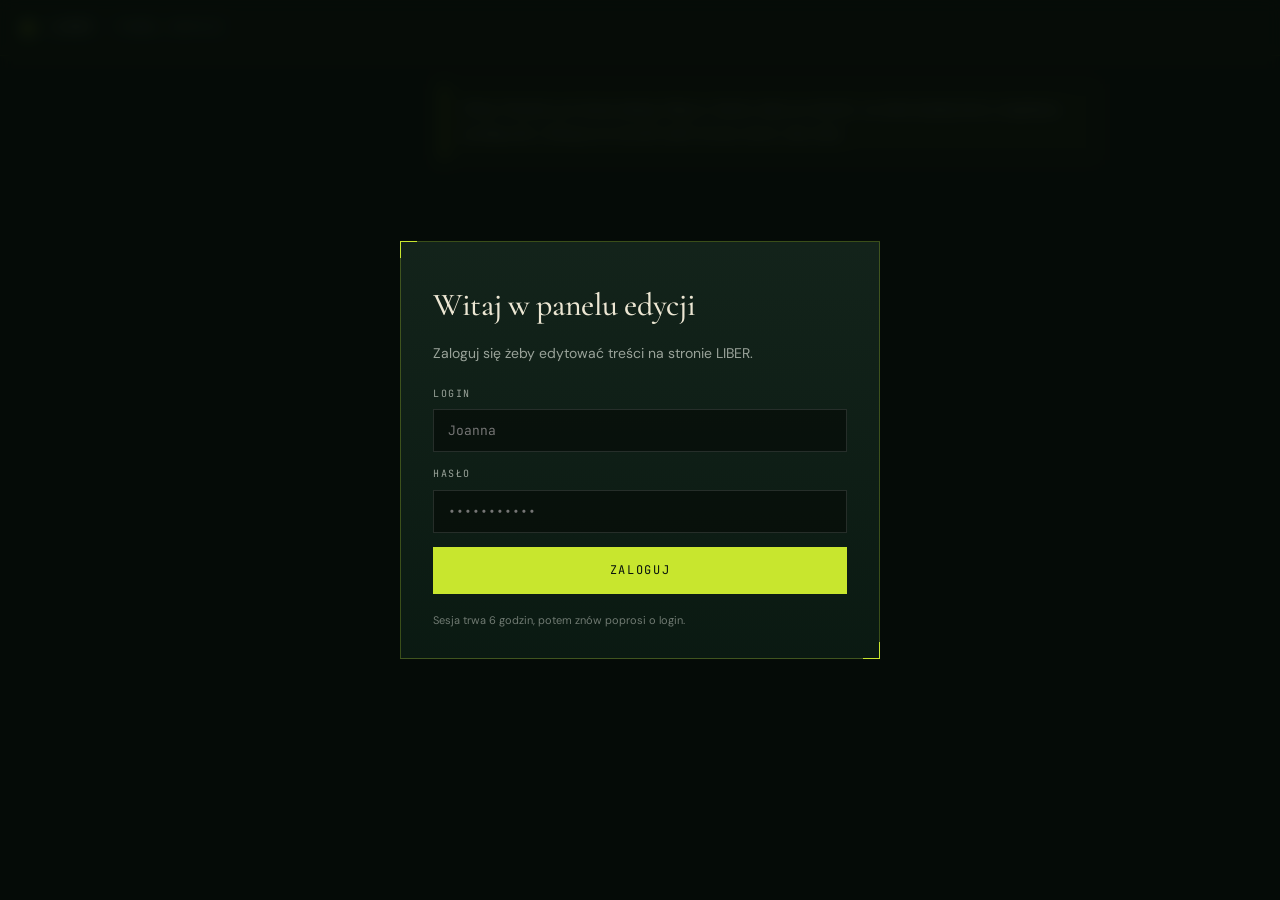
<file: admin/index.html>
<!doctype html>
<html lang="pl">
<head>
<meta charset="utf-8" />
<meta name="viewport" content="width=device-width,initial-scale=1" />
<title>LIBER · Panel edycji</title>
<meta name="robots" content="noindex,nofollow" />
<link rel="preconnect" href="https://fonts.googleapis.com" />
<link rel="preconnect" href="https://fonts.gstatic.com" crossorigin />
<link href="https://fonts.googleapis.com/css2?family=DM+Sans:wght@400;500;600;700&family=Cormorant+Garamond:wght@500&family=JetBrains+Mono:wght@400;500&display=swap" rel="stylesheet" />
<link rel="stylesheet" href="style.css" />
</head>
<body>

<header class="topbar">
  <div class="topbar__left">
    <button type="button" class="topbar__burger" id="btn-sidebar" aria-label="Pokaż sekcje" hidden>
      <span></span><span></span><span></span>
    </button>
    <span class="topbar__mark">◐</span>
    <span class="topbar__brand">LIBER <span class="topbar__sub">· panel edycji</span></span>
  </div>
  <div class="topbar__right">
    <a href="../" target="_blank" class="topbar__btn" id="btn-preview" hidden>Podgląd&nbsp;strony ↗</a>
    <button type="button" class="topbar__btn topbar__btn--primary" id="btn-save" hidden>Zapisz zmiany</button>
    <button type="button" class="topbar__btn topbar__btn--ghost" id="btn-logout" hidden>Wyloguj</button>
  </div>
</header>

<!-- Auth modal -->
<div class="modal" id="auth-modal" hidden>
  <div class="modal__box">
    <h1 class="modal__title">Witaj w panelu edycji</h1>
    <p class="modal__lede">Zaloguj się żeby edytować treści na stronie LIBER.</p>
    <label class="modal__label" for="auth-login">Login</label>
    <input id="auth-login" type="text" placeholder="Joanna" autocomplete="username" spellcheck="false" autocapitalize="off" />
    <label class="modal__label" for="auth-password" style="margin-top:14px">Hasło</label>
    <input id="auth-password" type="password" placeholder="•••••••••••" autocomplete="current-password" spellcheck="false" />
    <button type="button" class="modal__btn" id="auth-submit">Zaloguj</button>
    <p class="modal__note" id="auth-note">Sesja trwa 6 godzin, potem znów poprosi o login.</p>
  </div>
</div>

<!-- Loading overlay -->
<div class="loading" id="loading" hidden>
  <div class="loading__spinner"></div>
  <div class="loading__label" id="loading-label">Ładuję treść strony…</div>
</div>

<!-- Conflict modal -->
<div class="modal" id="conflict-modal" hidden>
  <div class="modal__box">
    <h1 class="modal__title">Konflikt wersji</h1>
    <p class="modal__lede">Strona została zmieniona w trakcie Twojej edycji (ktoś zapisał ją równolegle). Twoje zmiany są bezpiecznie zachowane w wersji roboczej — możesz wybrać:</p>
    <button type="button" class="modal__btn" id="conflict-reload">Odśwież panel (Twoja wersja robocza zostanie zaproponowana po pobraniu)</button>
    <button type="button" class="modal__btn modal__btn--ghost" id="conflict-cancel">Anuluj i sprawdź zmiany</button>
    <p class="modal__note">Po odświeżeniu zobaczysz prompt z propozycją wczytania niezapisanej pracy.</p>
  </div>
</div>

<!-- Save success modal -->
<div class="modal" id="save-modal" hidden>
  <div class="modal__box">
    <div class="modal__check">✓</div>
    <h1 class="modal__title">Zapisano</h1>
    <p class="modal__lede">Zmiany pojawią się na stronie za <strong>1–2 minuty</strong> (GitHub przebudowuje stronę w tle). Możesz odświeżyć podgląd po chwili.</p>
    <button type="button" class="modal__btn" id="save-modal-close">Wracam do edycji</button>
    <a href="../" target="_blank" class="modal__btn modal__btn--ghost">Otwórz podgląd ↗</a>
  </div>
</div>

<main class="content" id="content">
  <div class="hint" id="hint">
    Witaj. Wybierz po lewej sekcję, klikaj w teksty żeby je zmienić, na dole każdej karty znajdziesz przełącznik „Pokazuj na stronie" jeśli chcesz ukryć cały blok.
  </div>
</main>

<aside class="sidebar" id="sidebar" hidden>
  <div class="sidebar__head">
    <span class="sidebar__title">Sekcje strony</span>
    <span class="sidebar__count" id="section-count"></span>
  </div>
  <nav class="sidebar__nav" id="section-list"></nav>
</aside>

<div class="toast" id="toast" hidden></div>

<script src="app.js"></script>
</body>
</html>
</file>
<file: admin/style.css>
/* =====================================================
   LIBER — admin panel
   ===================================================== */

:root {
  --void: #060c08;
  --abyss: #08120e;
  --ink: #0b1a13;
  --moss: #14241c;
  --moss-2: #1f3328;
  --bone: #ece6d3;
  --bone-2: #d8d2c0;
  --fog: #9aa39a;
  --fog-2: #707a72;
  --liber: #c8e62e;
  --evidence: #ff3b3b;
  --sans:  'DM Sans', system-ui, -apple-system, Segoe UI, Roboto, Helvetica, Arial, sans-serif;
  --serif: 'Cormorant Garamond', Georgia, serif;
  --mono:  'JetBrains Mono', ui-monospace, 'SFMono-Regular', Menlo, Consolas, monospace;
  --topbar-h: 56px;
  --sidebar-w: 260px;
  --ease: cubic-bezier(.2,.7,.1,1);
}

* { box-sizing: border-box; }
[hidden] { display: none !important; }
html, body { margin: 0; padding: 0; height: 100%; }
body {
  font-family: var(--sans);
  background: var(--void);
  color: var(--bone);
  font-size: 14px;
  line-height: 1.55;
  overflow-x: hidden;
}
a { color: var(--liber); }
button { font: inherit; cursor: pointer; border: none; background: none; color: inherit; }

/* =================== TOPBAR =================== */
.topbar {
  position: fixed; top: 0; left: 0; right: 0;
  height: var(--topbar-h);
  display: flex; align-items: center; justify-content: space-between;
  padding: 0 22px;
  background: rgba(8,18,14,.92);
  backdrop-filter: blur(8px);
  -webkit-backdrop-filter: blur(8px);
  border-bottom: 1px solid rgba(200,230,46,.18);
  z-index: 50;
}
.topbar__left { display: flex; align-items: center; gap: 12px; }
.topbar__burger {
  display: none;
  width: 38px; height: 38px;
  padding: 9px;
  background: transparent;
  border: 1px solid rgba(255,255,255,.12);
  cursor: pointer;
  position: relative;
  margin-right: 6px;
}
.topbar__burger span {
  position: absolute; left: 8px; right: 8px;
  height: 1.5px; background: var(--bone);
  transition: transform .25s var(--ease), opacity .2s, top .25s var(--ease);
}
.topbar__burger span:nth-child(1) { top: 11px; }
.topbar__burger span:nth-child(2) { top: 18px; }
.topbar__burger span:nth-child(3) { top: 25px; }
.topbar__burger:hover { border-color: var(--liber); }
@media (max-width: 800px) {
  .topbar__burger:not([hidden]) { display: block; }
}
.topbar__mark {
  color: var(--liber);
  font-size: 18px;
  animation: spin 8s linear infinite;
  display: inline-block;
}
@keyframes spin { to { transform: rotate(360deg); } }
.topbar__brand {
  font-family: var(--mono);
  font-size: 12px;
  letter-spacing: .14em;
  text-transform: uppercase;
}
.topbar__sub { color: var(--fog); font-weight: 400; }
.topbar__right { display: flex; gap: 10px; align-items: center; }
.topbar__btn {
  padding: 8px 16px;
  border: 1px solid rgba(255,255,255,.15);
  background: transparent;
  color: var(--bone);
  font-size: 11px;
  letter-spacing: .12em;
  text-transform: uppercase;
  font-family: var(--mono);
  text-decoration: none;
  display: inline-flex; align-items: center; gap: 6px;
  transition: background .25s var(--ease), color .25s var(--ease), border-color .25s var(--ease);
  cursor: pointer;
}
.topbar__btn:hover { border-color: var(--liber); color: var(--liber); }
.topbar__btn--primary { background: var(--liber); color: var(--abyss); border-color: var(--liber); }
.topbar__btn--primary:hover { background: #d3ed3e; color: var(--abyss); }
.topbar__btn--ghost { color: var(--fog); }

/* =================== MODAL =================== */
.modal {
  position: fixed; inset: 0; z-index: 200;
  background: rgba(6,12,8,.86);
  backdrop-filter: blur(8px);
  -webkit-backdrop-filter: blur(8px);
  display: flex; align-items: center; justify-content: center;
  padding: 24px;
}
.modal[hidden] { display: none; }
.modal__box {
  width: 100%; max-width: 480px;
  background: linear-gradient(180deg, rgba(20,36,28,.95), rgba(11,26,19,.95));
  border: 1px solid rgba(200,230,46,.25);
  padding: 38px 32px 30px;
  position: relative;
}
.modal__box::before, .modal__box::after {
  content:''; position: absolute; width: 16px; height: 16px;
  border: 1px solid var(--liber);
}
.modal__box::before { top: -1px; left: -1px; border-right: 0; border-bottom: 0; }
.modal__box::after  { bottom: -1px; right: -1px; border-left: 0; border-top: 0; }

.modal__check {
  font-family: var(--mono);
  width: 48px; height: 48px;
  border-radius: 50%;
  background: var(--liber);
  color: var(--abyss);
  font-size: 26px; font-weight: 700;
  display: flex; align-items: center; justify-content: center;
  margin: 0 auto 14px;
}

.modal__title {
  font-family: var(--serif);
  font-size: 32px;
  font-weight: 500;
  margin: 0 0 12px;
  letter-spacing: -.01em;
  color: var(--bone);
}
.modal__lede {
  color: var(--fog);
  margin: 0 0 22px;
  line-height: 1.6;
}
.modal__lede strong { color: var(--liber); }
.modal__label {
  display: block;
  font-family: var(--mono);
  font-size: 10px;
  color: var(--fog);
  letter-spacing: .15em;
  text-transform: uppercase;
  margin-bottom: 8px;
}
.modal__box input {
  width: 100%;
  background: rgba(6,12,8,.7);
  border: 1px solid rgba(255,255,255,.12);
  color: var(--bone);
  padding: 12px 14px;
  font-family: var(--mono);
  font-size: 13px;
  outline: none;
  transition: border-color .25s var(--ease);
}
.modal__box input:focus { border-color: var(--liber); }
.modal__btn {
  display: block;
  width: 100%;
  margin: 14px 0 0;
  padding: 13px;
  background: var(--liber);
  color: var(--abyss);
  border: 1px solid var(--liber);
  font-family: var(--mono);
  font-size: 12px;
  letter-spacing: .14em;
  text-transform: uppercase;
  cursor: pointer;
  transition: background .25s var(--ease);
  text-align: center;
  text-decoration: none;
}
.modal__btn:hover { background: #d3ed3e; }
.modal__btn--ghost {
  background: transparent;
  color: var(--bone);
  border-color: rgba(255,255,255,.18);
}
.modal__btn--ghost:hover { border-color: var(--liber); color: var(--liber); }

.modal__help {
  margin: 22px 0 12px;
  font-size: 13px;
}
.modal__help summary {
  cursor: pointer;
  color: var(--liber);
  font-family: var(--mono);
  font-size: 11px;
  letter-spacing: .12em;
  text-transform: uppercase;
  padding: 8px 0;
}
.modal__help ol {
  margin: 12px 0 0; padding-left: 22px;
  color: var(--fog);
  line-height: 1.7;
}
.modal__help li { margin-bottom: 4px; }
.modal__help code {
  background: rgba(200,230,46,.12);
  padding: 1px 6px;
  font-family: var(--mono);
  font-size: 11px;
  color: var(--liber);
}
.modal__note {
  margin: 18px 0 0;
  font-size: 11px;
  color: var(--fog-2);
  line-height: 1.5;
}

/* =================== LOADING =================== */
.loading {
  position: fixed; inset: 0; z-index: 100;
  background: rgba(6,12,8,.92);
  display: flex; flex-direction: column; align-items: center; justify-content: center;
  gap: 18px;
}
.loading[hidden] { display: none; }
.loading__spinner {
  width: 40px; height: 40px;
  border: 2px solid rgba(200,230,46,.18);
  border-top-color: var(--liber);
  border-radius: 50%;
  animation: spin 1s linear infinite;
}
.loading__label {
  font-family: var(--mono);
  font-size: 11px;
  letter-spacing: .14em;
  text-transform: uppercase;
  color: var(--fog);
}

/* =================== LAYOUT =================== */
.sidebar {
  position: fixed;
  top: var(--topbar-h);
  left: 0;
  bottom: 0;
  width: var(--sidebar-w);
  background: rgba(11,26,19,.6);
  border-right: 1px solid rgba(200,230,46,.12);
  padding: 18px 0;
  overflow-y: auto;
  z-index: 40;
}
.sidebar[hidden] { display: none; }
.sidebar__head {
  display: flex; justify-content: space-between; align-items: center;
  padding: 0 22px 14px;
  border-bottom: 1px solid rgba(255,255,255,.06);
}
.sidebar__title {
  font-family: var(--mono);
  font-size: 10px;
  color: var(--fog);
  letter-spacing: .15em;
  text-transform: uppercase;
}
.sidebar__count {
  font-family: var(--mono);
  font-size: 10px;
  color: var(--liber);
}
.sidebar__nav {
  padding: 8px 0;
  display: flex; flex-direction: column;
}
.sidebar__link {
  display: flex; align-items: center; justify-content: space-between;
  padding: 11px 22px;
  font-size: 13px;
  color: var(--bone-2);
  text-decoration: none;
  border-left: 2px solid transparent;
  transition: background .2s var(--ease), border-color .2s var(--ease), color .2s var(--ease);
  cursor: pointer;
}
.sidebar__link:hover {
  background: rgba(200,230,46,.05);
  border-left-color: rgba(200,230,46,.4);
  color: var(--bone);
}
.sidebar__link.is-active {
  background: rgba(200,230,46,.08);
  border-left-color: var(--liber);
  color: var(--bone);
}
.sidebar__link.is-hidden-section {
  color: var(--fog-2);
}
.sidebar__link.is-hidden-section::after {
  content: '👁️ off';
  font-family: var(--mono); font-size: 9px;
  color: var(--fog-2);
  letter-spacing: .12em;
  background: rgba(255,255,255,.05);
  padding: 2px 6px;
}
.sidebar__link-badge {
  font-family: var(--mono); font-size: 9px;
  color: var(--liber);
  background: rgba(200,230,46,.12);
  padding: 2px 6px;
}

.content {
  padding: calc(var(--topbar-h) + 28px) 32px 60px calc(var(--sidebar-w) + 32px);
  max-width: 980px;
  margin: 0 auto;
}
@media (max-width: 800px) {
  .sidebar { transform: translateX(-100%); transition: transform .35s var(--ease); }
  .sidebar.is-open { transform: translateX(0); }
  .content { padding-left: 22px; padding-right: 22px; }
}

.hint {
  border-left: 2px solid var(--liber);
  padding: 14px 18px;
  background: rgba(200,230,46,.04);
  color: var(--fog);
  font-size: 14px;
  line-height: 1.7;
  margin-bottom: 30px;
}

/* =================== SECTION CARD =================== */
.card {
  background: linear-gradient(180deg, rgba(20,36,28,.45), rgba(11,26,19,.6));
  border: 1px solid rgba(255,255,255,.07);
  margin-bottom: 28px;
  padding: 0;
  position: relative;
  transition: border-color .25s var(--ease), opacity .25s var(--ease);
}
.card.is-hidden { opacity: .4; }
.card.is-hidden .card__body { opacity: .55; }
.card__head {
  display: flex; align-items: center; justify-content: space-between;
  padding: 18px 24px;
  border-bottom: 1px solid rgba(255,255,255,.06);
  gap: 14px;
}
.card__title {
  font-family: var(--serif);
  font-size: 22px;
  font-weight: 500;
  margin: 0;
  letter-spacing: -.01em;
  color: var(--bone);
}
.card__sub {
  font-family: var(--mono);
  font-size: 10px;
  color: var(--fog-2);
  letter-spacing: .12em;
  text-transform: uppercase;
  margin-top: 4px;
}
.card__body { padding: 18px 24px 24px; }

/* Toggle */
.toggle {
  display: inline-flex; align-items: center;
  gap: 10px;
  font-family: var(--mono);
  font-size: 11px;
  letter-spacing: .12em;
  text-transform: uppercase;
  cursor: pointer;
  user-select: none;
  color: var(--fog);
}
.toggle input { display: none; }
.toggle__track {
  position: relative;
  width: 38px; height: 22px;
  background: rgba(255,255,255,.1);
  border-radius: 22px;
  transition: background .2s var(--ease);
}
.toggle__track::after {
  content:'';
  position: absolute;
  top: 3px; left: 3px;
  width: 16px; height: 16px;
  background: var(--bone);
  border-radius: 50%;
  transition: left .2s var(--ease);
}
.toggle input:checked + .toggle__track {
  background: var(--liber);
}
.toggle input:checked + .toggle__track::after {
  left: 19px;
  background: var(--abyss);
}

/* Field */
.field {
  margin-bottom: 18px;
}
.field:last-child { margin-bottom: 0; }
.field__label {
  display: flex; align-items: center; justify-content: space-between;
  margin-bottom: 6px;
  gap: 12px;
}
.field__name {
  font-family: var(--mono);
  font-size: 10px;
  color: var(--fog);
  letter-spacing: .14em;
  text-transform: uppercase;
}
.field__tag {
  font-family: var(--mono);
  font-size: 9px;
  color: var(--liber);
  background: rgba(200,230,46,.08);
  padding: 2px 7px;
  letter-spacing: .1em;
}
.field__input, .field__textarea {
  width: 100%;
  background: rgba(6,12,8,.6);
  border: 1px solid rgba(255,255,255,.1);
  color: var(--bone);
  padding: 11px 13px;
  font-family: var(--sans);
  font-size: 14px;
  line-height: 1.5;
  outline: none;
  resize: vertical;
  transition: border-color .2s var(--ease), background .2s var(--ease);
}
.field__input { font-family: var(--serif); font-size: 18px; }
.field__input--mono { font-family: var(--mono); font-size: 13px; letter-spacing: .08em; }
.field__textarea { min-height: 70px; }
.field__input:focus, .field__textarea:focus {
  border-color: var(--liber);
  background: rgba(6,12,8,.88);
}
.field.is-changed .field__input,
.field.is-changed .field__textarea {
  border-color: var(--liber);
  box-shadow: 0 0 0 1px rgba(200,230,46,.18);
}

/* ===== WYSIWYG editor ===== */
.editor {
  width: 100%;
  background: rgba(6,12,8,.6);
  border: 1px solid rgba(255,255,255,.1);
  color: var(--bone);
  padding: 11px 13px;
  font-family: var(--sans);
  font-size: 14px;
  line-height: 1.55;
  outline: none;
  min-height: 40px;
  transition: border-color .2s var(--ease), background .2s var(--ease);
  white-space: pre-wrap;
}
.editor:focus { border-color: var(--liber); background: rgba(6,12,8,.9); }
.editor--single { min-height: auto; }
.editor--rich { min-height: 60px; font-family: var(--serif); font-size: 17px; line-height: 1.6; }
.editor--mono {
  font-family: var(--mono); font-size: 12px; letter-spacing: .08em;
  text-transform: uppercase;
  color: var(--bone-2);
}
.editor[contenteditable="true"]:empty::before {
  content: 'Wpisz tekst…';
  color: var(--fog-2);
  pointer-events: none;
}
.editor em, .editor i { color: var(--liber); font-style: italic; }
.editor strong, .editor b { color: var(--bone); font-weight: 600; }
.editor .hl {
  background: linear-gradient(180deg, transparent 60%, rgba(200,230,46,.45) 60%);
  padding: 0 .05em;
}
.editor .accent { color: var(--liber); }

.field.is-changed .editor {
  border-color: var(--liber);
  box-shadow: 0 0 0 1px rgba(200,230,46,.18);
}

/* Toolbar */
.editor__toolbar {
  display: flex; align-items: center;
  gap: 4px;
  margin-bottom: 6px;
  padding: 4px;
  background: rgba(11,26,19,.4);
  border: 1px solid rgba(200,230,46,.1);
  border-bottom: 0;
  width: fit-content;
}
.editor__tool {
  padding: 4px 9px;
  font-size: 12px;
  font-family: var(--sans);
  background: transparent;
  color: var(--fog);
  border: 1px solid transparent;
  cursor: pointer;
  transition: background .15s var(--ease), color .15s var(--ease), border-color .15s var(--ease);
  border-radius: 2px;
}
.editor__tool:hover {
  background: rgba(200,230,46,.1);
  color: var(--liber);
  border-color: rgba(200,230,46,.2);
}
.editor__tool strong, .editor__tool em { font-size: 13px; }
.editor__sep {
  width: 1px; height: 16px;
  background: rgba(255,255,255,.1);
  margin: 0 4px;
}
.editor__tool--reset { color: var(--fog-2); font-size: 14px; }
.editor__tool--reset:hover { color: var(--evidence); border-color: rgba(255,59,59,.3); }

.field__hint {
  font-size: 11px;
  color: var(--fog-2);
  margin-top: 5px;
  line-height: 1.4;
  font-style: italic;
}

.elem-toggle {
  display: flex; align-items: center; justify-content: space-between;
  padding: 10px 12px;
  background: rgba(6,12,8,.4);
  border: 1px dashed rgba(255,255,255,.08);
  margin-bottom: 14px;
  font-size: 12px;
  color: var(--fog);
}

/* =================== TOAST =================== */
.toast {
  position: fixed;
  bottom: 30px; left: 50%;
  transform: translateX(-50%);
  background: var(--moss);
  color: var(--bone);
  padding: 12px 22px;
  border: 1px solid rgba(200,230,46,.4);
  font-family: var(--mono);
  font-size: 11px;
  letter-spacing: .1em;
  z-index: 300;
  animation: toastIn .35s var(--ease);
}
.toast[hidden] { display: none; }
.toast--error {
  border-color: rgba(255,59,59,.5);
  color: var(--evidence);
  background: rgba(255,59,59,.1);
}
.toast--success {
  border-color: rgba(200,230,46,.6);
  background: rgba(200,230,46,.08);
  color: var(--liber);
}
@keyframes toastIn {
  from { transform: translate(-50%, 30px); opacity: 0; }
  to   { transform: translate(-50%, 0); opacity: 1; }
}

/* Save button states */
.topbar__btn[disabled] {
  opacity: .4;
  cursor: not-allowed;
}
.topbar__btn.is-dirty {
  background: var(--evidence);
  color: var(--bone);
  border-color: var(--evidence);
}
.topbar__btn.is-saving {
  position: relative;
  color: transparent;
}
.topbar__btn.is-saving::after {
  content: '';
  position: absolute;
  top: 50%; left: 50%;
  transform: translate(-50%, -50%);
  width: 14px; height: 14px;
  border: 2px solid rgba(0,0,0,.2);
  border-top-color: var(--abyss);
  border-radius: 50%;
  animation: spin 0.8s linear infinite;
}
</file>
